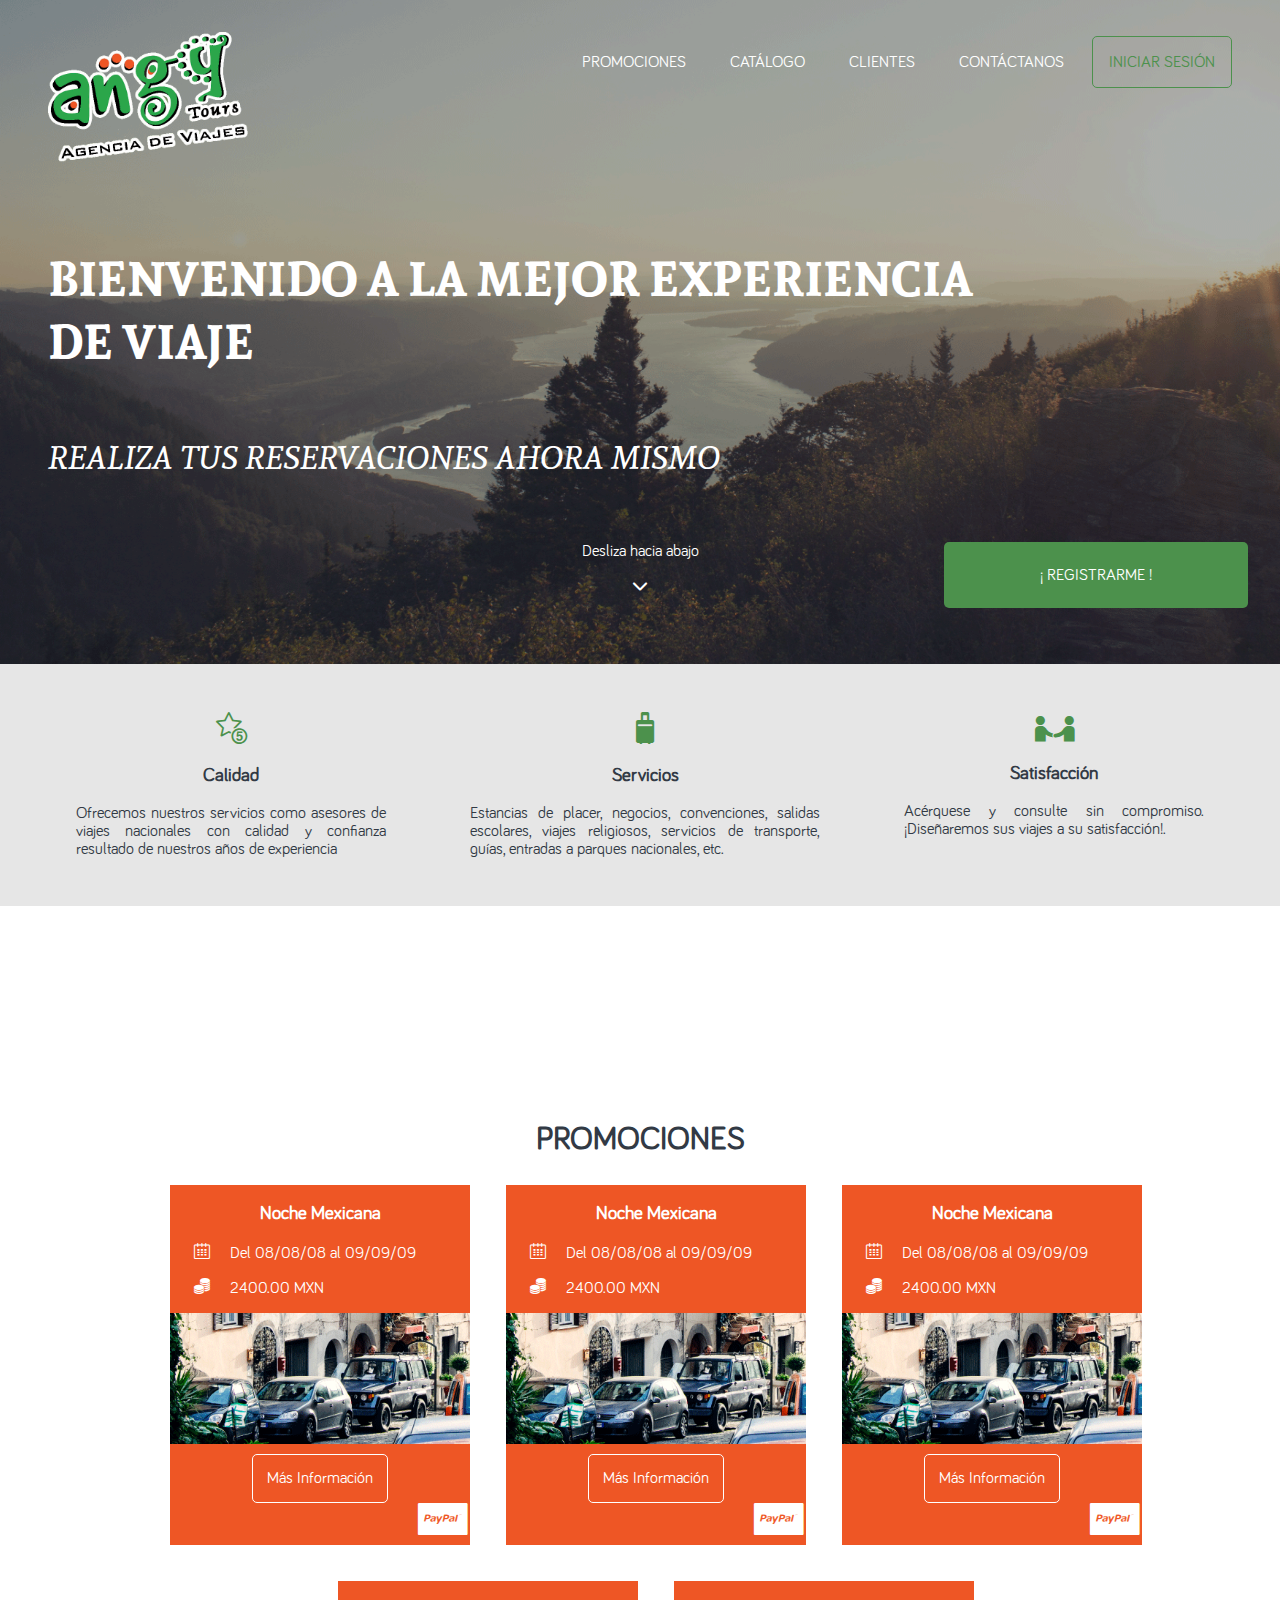
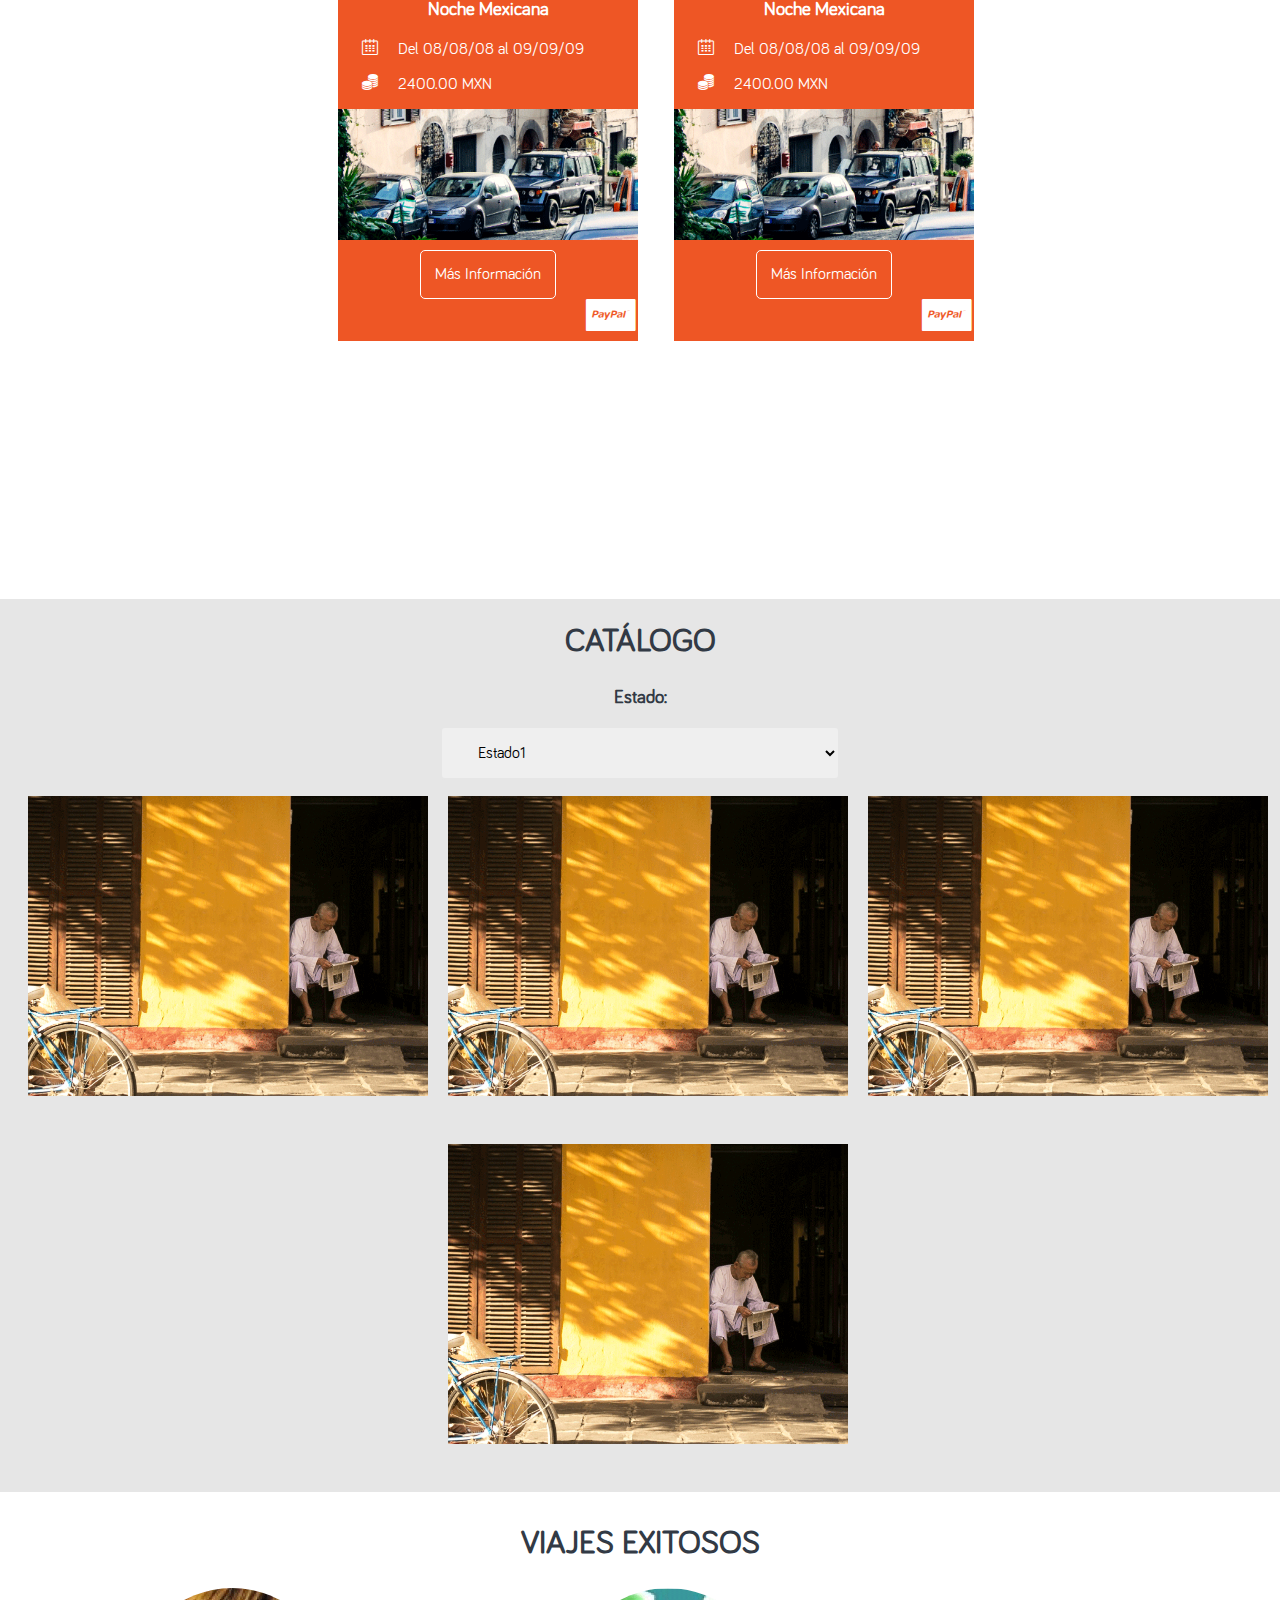
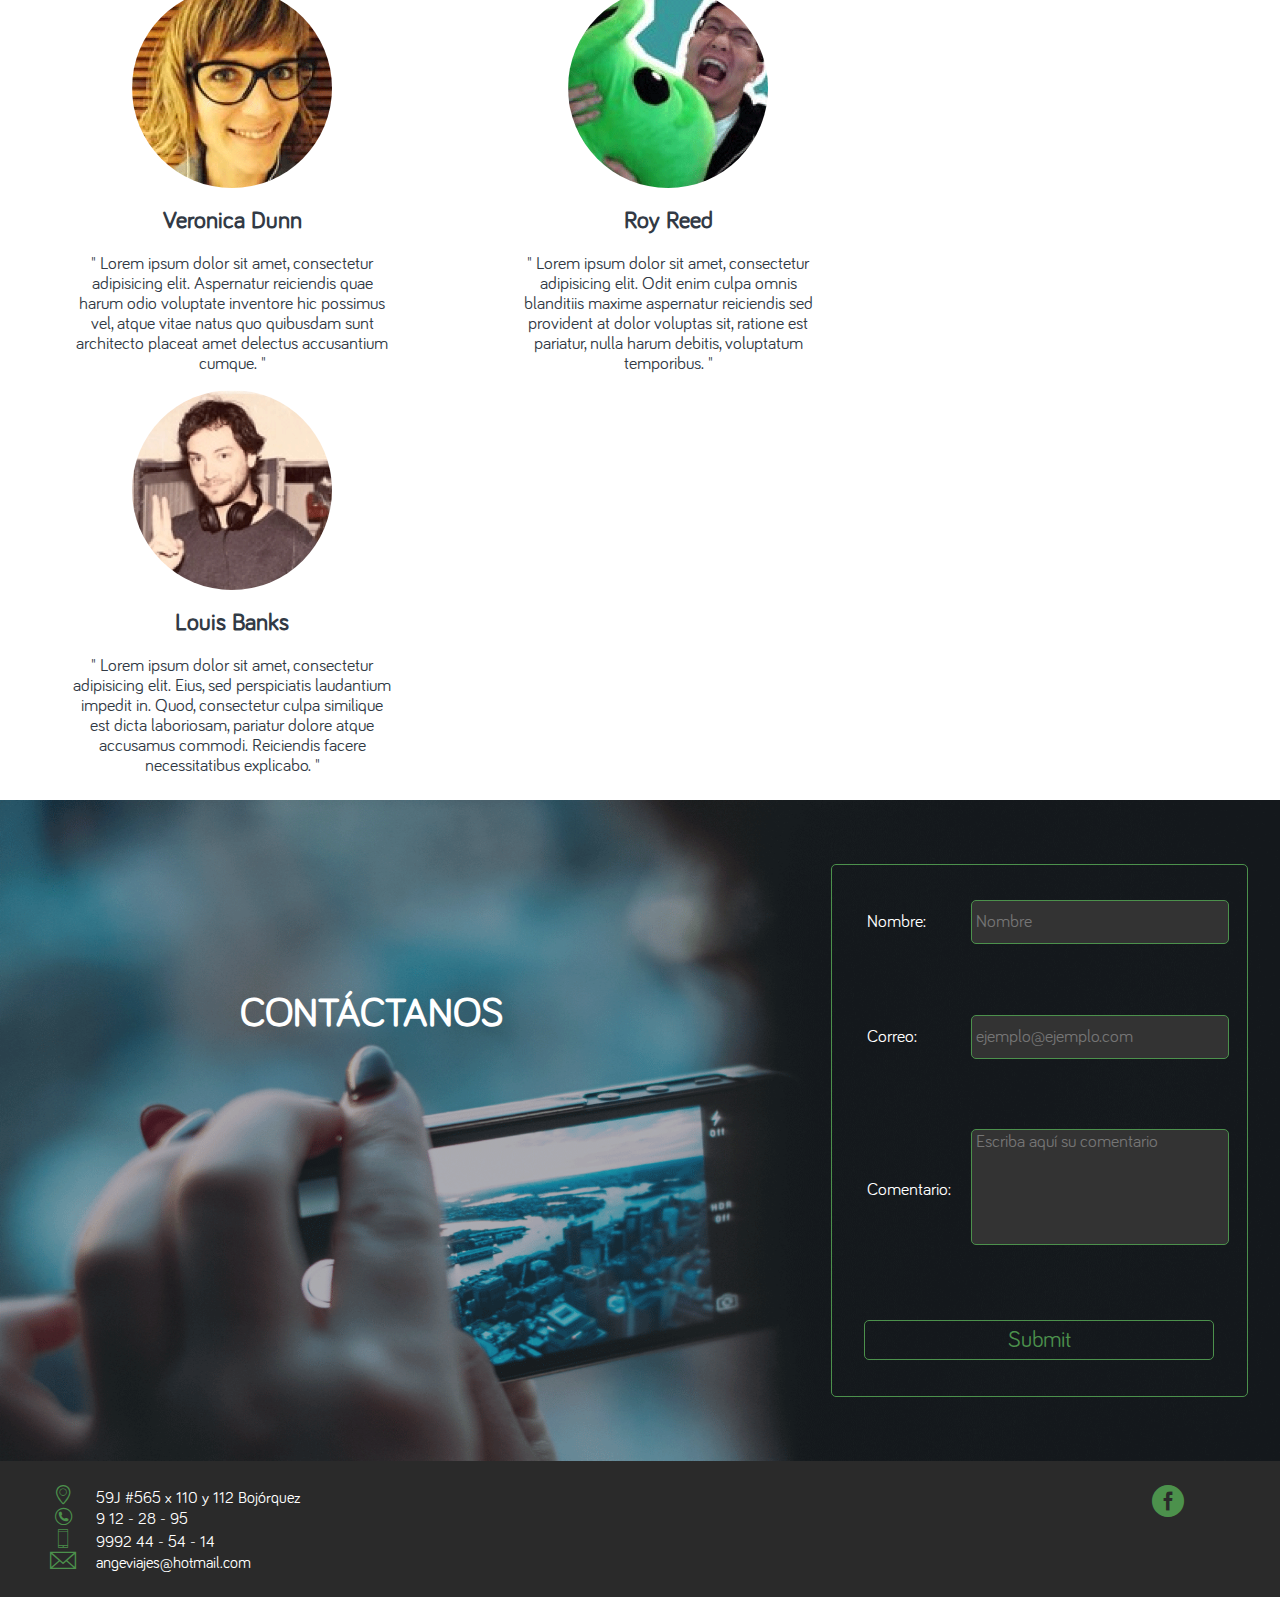
<file: index.html>
<!DOCTYPE html>
<html lang="es">
<head>
	<meta charset="UTF-8">
	<meta name="viewport" content="width=device-width, user-scalable=no, initial-scale=1.0, maximum-scale=1.0, minimum-scale=1.0">
	<title>AngyTours</title>
	<link rel="stylesheet" href="css/estilos.css">
</head>
<body>
	<header class="cabecera">
		<nav class="navegacion margen-right">
			<ul class="navegacion-ul">
				<li class="navegacion-li"><a href="#" >Promociones</a></li>
				<li class="navegacion-li"><a href="#" >Catálogo</a></li>
				<li class="navegacion-li"><a href="#" >Clientes</a></li>
				<li class="navegacion-li"><a href="#" >Contáctanos</a></li>
				<li class="navegacion-li sesion"><a href="#" >Iniciar Sesión</a></li>
			</ul>
		</nav>
		<figure class="logo margen-left">
			<img src="img/logo.png" width="200" height="130" alt="">
		</figure>
		<p class="welcome">Bienvenido a la mejor experiencia <br> de viaje</p>
		<p class="welcome-next">Realiza tus reservaciones ahora mismo</p>
		<div class="boton-intro">	
			<button class="registro">¡ Registrarme !</button>
			<div class="caja-deslizar">
				<p class="deslizar">Desliza hacia abajo</p>
				<span class="scroll icon-scroll"></span>				
			</div>		
		</div>
	</header>
	<section>
		<div class="inicio">
			<div class="contenedor-inicio">
				<div class="calidad">
					<span class="iconos icon-calidad"></span>
					<h3 class="titulo-servicios">Calidad</h3>
					<p class="texto-servicios">Ofrecemos nuestros servicios como asesores de viajes nacionales con calidad y confianza resultado de nuestros años de experiencia</p>
				</div>
				<div class="servicios ">
					<span class="iconos icon-maleta"></span>
					<h3 class="titulo-servicios">Servicios</h3>
					<p class="texto-servicios">Estancias de placer, negocios, convenciones, salidas escolares, viajes religiosos, servicios de transporte, guías, entradas a parques nacionales, etc.</p>
				</div>
				<div class="satisfaccion">
					<span class="iconos-servicio icon-servicio"></span>
					<h3 class="titulo-servicios">Satisfacción</h3>
					<p class="texto-servicios">Acérquese y consulte sin compromiso. ¡Diseñaremos sus viajes a su satisfacción!.</p>
				</div>				
			</div>			
		</div>
		<div class="playa"></div>
		<article class="promociones">
			<h2 class="titulos">Promociones</h2>
			<div class="contenedor-promociones">
				<div class="lista-promocion">
					<h3 class="titulo-promo">Noche Mexicana</h3>
					<div class="division">
						<div class="icono-promocion">
							<span class="icono-promo-item icon-calendario"></span>
						</div>
						<div class="informacion-promo">
							<p class="informacion-promo-item">Del 08/08/08 al 09/09/09</p>
						</div>
						
					</div>
					<div class="division">
						<div class="icono-promocion">
							<span class="icono-promo-item icon-moneda"></span>
						</div>
						<div class="informacion-promo">
							<p class="informacion-promo-item">2400.00 MXN</p>
						</div>
						
					</div>
					<figure class="figure-promo">
						<img src="img/img_promocion.png" alt="">
					</figure>
					<div class="btn-centrado">
						<button class="boton-promocion">Más Información</button>
					</div>
					<span class="icono-pago icon-paypal derecha"></span>	
				</div>
				<div class="lista-promocion">
					<h3 class="titulo-promo">Noche Mexicana</h3>
					<div class="division">
						<div class="icono-promocion">
							<span class="icono-promo-item icon-calendario"></span>
						</div>
						<div class="informacion-promo">
							<p class="informacion-promo-item">Del 08/08/08 al 09/09/09</p>
						</div>
						
					</div>
					<div class="division">
						<div class="icono-promocion">
							<span class="icono-promo-item icon-moneda"></span>
						</div>
						<div class="informacion-promo">
							<p class="informacion-promo-item">2400.00 MXN</p>
						</div>
						
					</div>
					<figure class="figure-promo">
						<img src="img/img_promocion.png" alt="">
					</figure>
					<div class="btn-centrado">
						<button class="boton-promocion">Más Información</button>
					</div>
					<span class="icono-pago icon-paypal derecha"></span>	
				</div>
				<div class="lista-promocion">
					<h3 class="titulo-promo">Noche Mexicana</h3>
					<div class="division">
						<div class="icono-promocion">
							<span class="icono-promo-item icon-calendario"></span>
						</div>
						<div class="informacion-promo">
							<p class="informacion-promo-item">Del 08/08/08 al 09/09/09</p>
						</div>
						
					</div>
					<div class="division">
						<div class="icono-promocion">
							<span class="icono-promo-item icon-moneda"></span>
						</div>
						<div class="informacion-promo">
							<p class="informacion-promo-item">2400.00 MXN</p>
						</div>
						
					</div>
					<figure class="figure-promo">
						<img src="img/img_promocion.png" alt="">
					</figure>
					<div class="btn-centrado">
						<button class="boton-promocion">Más Información</button>
					</div>
					<span class="icono-pago icon-paypal derecha"></span>	
				</div>
				<div class="lista-promocion">
					<h3 class="titulo-promo">Noche Mexicana</h3>
					<div class="division">
						<div class="icono-promocion">
							<span class="icono-promo-item icon-calendario"></span>
						</div>
						<div class="informacion-promo">
							<p class="informacion-promo-item">Del 08/08/08 al 09/09/09</p>
						</div>
						
					</div>
					<div class="division">
						<div class="icono-promocion">
							<span class="icono-promo-item icon-moneda"></span>
						</div>
						<div class="informacion-promo">
							<p class="informacion-promo-item">2400.00 MXN</p>
						</div>
						
					</div>
					<figure class="figure-promo">
						<img src="img/img_promocion.png" alt="">
					</figure>
					<div class="btn-centrado">
						<button class="boton-promocion">Más Información</button>
					</div>
					<span class="icono-pago icon-paypal derecha"></span>	
				</div>
				<div class="lista-promocion">
					<h3 class="titulo-promo">Noche Mexicana</h3>
					<div class="division">
						<div class="icono-promocion">
							<span class="icono-promo-item icon-calendario"></span>
						</div>
						<div class="informacion-promo">
							<p class="informacion-promo-item">Del 08/08/08 al 09/09/09</p>
						</div>
						
					</div>
					<div class="division">
						<div class="icono-promocion">
							<span class="icono-promo-item icon-moneda"></span>
						</div>
						<div class="informacion-promo">
							<p class="informacion-promo-item">2400.00 MXN</p>
						</div>
						
					</div>
					<figure class="figure-promo">
						<img src="img/img_promocion.png" alt="">
					</figure>
					<div class="btn-centrado">
						<button class="boton-promocion">Más Información</button>
					</div>
					<span class="icono-pago icon-paypal derecha"></span>	
				</div>
			</div>
		</article>
		<div class="ruta"></div>
		<article class="catalogo">
			<h2 class="titulos">Catálogo</h2>
			<div class="info-estado">
				<h3 class="estado">Estado:</h3>
				<select class="opciones-estados">
				  <option value="estado1">Estado1</option>
				  <option value="estado2">Estado2</option>
				  <option value="estado3">Estado3</option>
				  <option value="estado4">Estado4</option>
				</select>
			</div>
			<div class="contenedor-catalogo">
				<figure class="img-estado">
					<img src="img/hotel.png" width="400" height="300" alt="">
					<span class="mask">
						<h2 class="titulo-estado">Hotel Min Hao</h2>
						<button class="boton-estado">Más Información</button>
					</span>
				</figure>
				<figure class="img-estado">
					<img src="img/hotel.png" width="400" height="300" alt="">
					<span class="mask">
						<h2 class="titulo-estado">Hotel Min Hao</h2>
						<button class="boton-estado">Más Información</button>
					</span>
				</figure>
				<figure class="img-estado">
					<img src="img/hotel.png" width="400" height="300" alt="">
					<span class="mask">
						<h2 class="titulo-estado">Hotel Min Hao</h2>
						<button class="boton-estado">Más Información</button>
					</span>
				</figure>
				<figure class="img-estado">
					<img src="img/hotel.png" width="400" height="300" alt="">
					<span class="mask">
						<h2 class="titulo-estado">Hotel Min Hao</h2>
						<button class="boton-estado">Más Información</button>
					</span>
				</figure>				
			</div>
		</article>
		<article class="viajes-ex">
			<h2 class="titulos">
				Viajes Exitosos
			</h2>
			<div class="info-viajeros">
				<figure class="viajeros">
					<img src="img/viajero1.png" width="200" height="200" alt="">
				</figure>
				<h2 class="nombre-viajero">
					Veronica Dunn
				</h2>
				<blockquote>
					<p class="experiencia-viajero">
						" Lorem ipsum dolor sit amet, consectetur adipisicing elit. Aspernatur reiciendis quae harum odio voluptate inventore hic possimus vel, atque vitae natus quo quibusdam sunt architecto placeat amet delectus accusantium cumque. "
					</p>
				</blockquote>				
			</div>
			<div class="info-viajeros">
				<figure class="viajeros">
					<img src="img/viajero2.png" width="200" height="200" alt="">
				</figure>
				<h2 class="nombre-viajero">
					Roy Reed
				</h2>
				<blockquote>
					<p class="experiencia-viajero">
						" Lorem ipsum dolor sit amet, consectetur adipisicing elit. Odit enim culpa omnis blanditiis maxime aspernatur reiciendis sed provident at dolor voluptas sit, ratione est pariatur, nulla harum debitis, voluptatum temporibus. "
					</p>				
					
				</blockquote>
			</div>
			<div class="info-viajeros">
				<figure class="viajeros">
					<img src="img/viajero3.png" width="200" height="200" alt="">
				</figure>
				<h2 class="nombre-viajero">
					Louis Banks
				</h2>
				<blockquote>
					<p class="experiencia-viajero">
						" Lorem ipsum dolor sit amet, consectetur adipisicing elit. Eius, sed perspiciatis laudantium impedit in. Quod, consectetur culpa similique est dicta laboriosam, pariatur dolore atque accusamus commodi. Reiciendis facere necessitatibus explicabo. "
					</p>
				</blockquote>					
			</div>
		</article>
		<article class="contactanos">
			<h2 class="titulo-contactanos">
				Contáctanos
			</h2>
			<form action="" class="formulario-contactanos">
				<div class="separacion-formulario">
					<div class="etiquetas">
						<label for="" class="etiqueta-formulario">Nombre:</label>
						
					</div>
					<div class="campos">
						<input type="text" placeholder="Nombre" class="campo-form" required><br>
						
					</div>					
				</div>

				<div class="separacion-formulario">
					<div class="etiquetas">
						<label for="" class="etiqueta-formulario">Correo:</label>
						
					</div>
					<div class="campos">
						<input type="mail" placeholder="ejemplo@ejemplo.com" class="campo-form" required><br>
						
					</div>					
				</div>

				<div class="separacion-formulario">
					<div class="etiquetas">
						<label for="" class="etiqueta-formulario">Comentario:</label>
						
					</div>
					<div class="campos">
						<textarea placeholder="Escriba aquí su comentario" class="campo-form estilo-textarea" required></textarea>						
					</div>
					
				</div>
				<div class="centrar">
					<input type="submit" class="submit-form">				
				</div>
			</form>
		</article>
	</section>
	<footer>
		<div class="alinear">			
			<div class="separacion">			
				<div class="datosEmpresa">
					<span class="datosEmpresa-iconos icon-ubicacion"></span>
				</div>
				<div class="info">
					<span class="informacionEmpresa">59J #565 x 110 y 112 Bojórquez</span>		
				</div>
			</div>
			<div class="separacion">			
				<div class="datosEmpresa">
					<span class="datosEmpresa-iconos icon-phone"></span>
				</div>
				<div class="info">				
					<span class="informacionEmpresa">9 12 - 28 - 95</span>
				</div>
			</div>
			<div class="separacion">			
				<div class="datosEmpresa">
					<span class="datosEmpresa-iconos icon-cel"></span>
				</div>
				<div class="info">				
					<span class="informacionEmpresa">9992 44 - 54 - 14</span>
				</div>
			</div>
			<div class="separacion">
				
				<div class="datosEmpresa">
					<span class="datosEmpresa-iconos icon-mail"></span>
				</div>
				<div class="info">				
					<span class="informacionEmpresa">angeviajes@hotmail.com</span>
				</div>
			</div>
		</div>
		<a href="" class="red-social icon-fb2 derecha"></a>
	</footer>
</body>
</html>
</file>
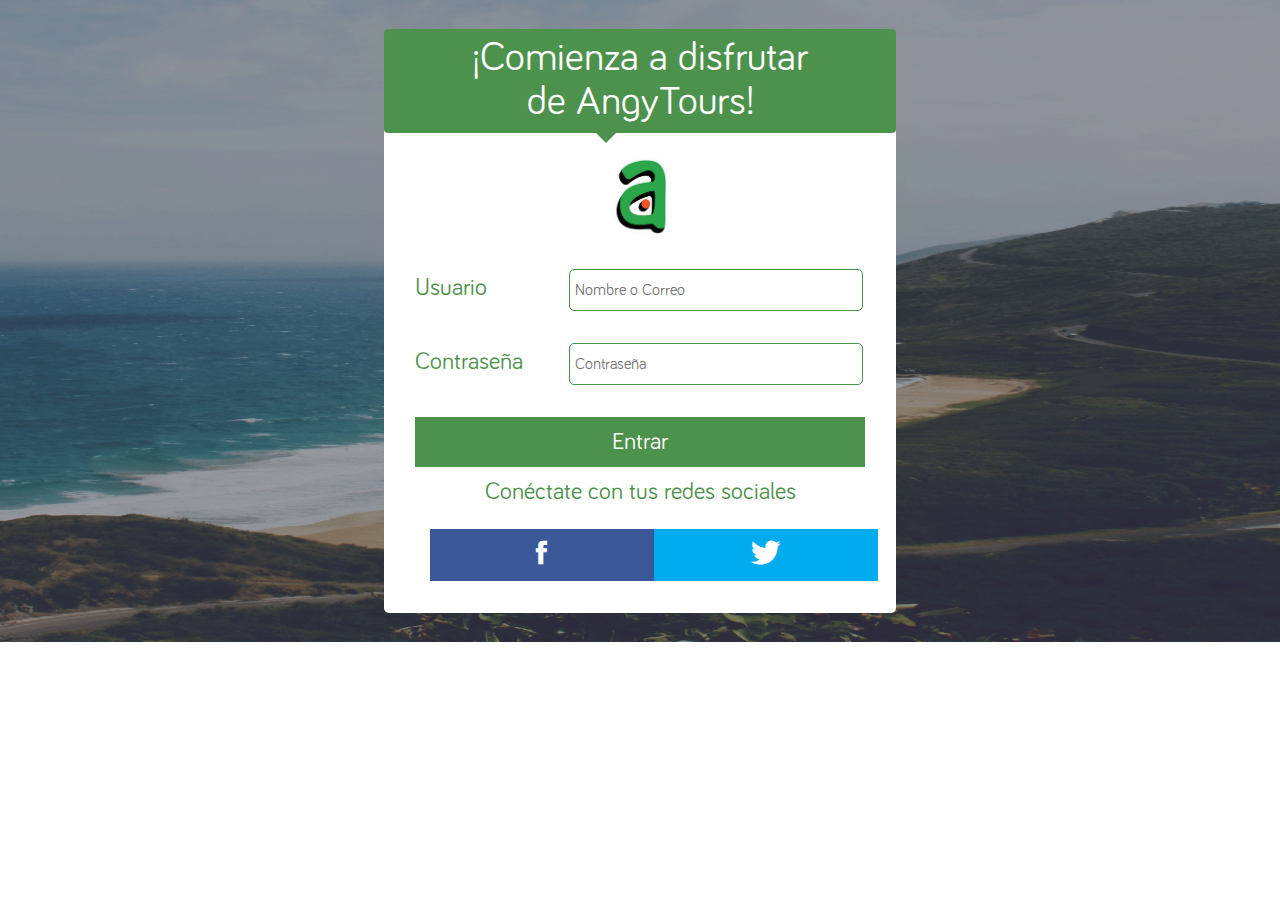
<file: inicioSesion.html>
<!DOCTYPE html>
<html lang="es">
<head>
	<meta charset="UTF-8">
	<meta name="viewport" content="width=device-width, user-scalable=no, initial-scale=1.0, maximum-scale=1.0, minimum-scale=1.0">
	<title>AngyTours Inicio de sesión</title>
	<link rel="stylesheet" href="css/estilos.css">
</head>
<body class="bg-sesion">
	<div class="caja-Inicio">
		<div class="titulo-Inicio">
			<p>¡Comienza a disfrutar <br>de AngyTours!</p> 
		</div>
		<span class="triangulo"></span>
		<figure class="logo-Inicio">
			<img src="img/Angy.png" width="55" height="80" alt="">
		</figure>
		<form action="" class="formulario-Inicio">
			<div class="separacion-formulario">
				<div class="etiquetas">
					<label for="">Usuario</label>				
				</div>
				<div class="campos">
					<input type="text" placeholder="Nombre o Correo" required>					
				</div>
			</div>
			<div class="separacion-formulario">
				<div class="etiquetas">
					<label for="">Contraseña</label>			
				</div>
				<div class="campos">
					<input type="password" placeholder="Contraseña" required>					
				</div>
			</div>
				<input type="submit" value="Entrar" class="btn-login">			
		</form>
		<p class="entrarSociales">
			Conéctate con tus redes sociales
		</p>
		<div class="socialFacebook">
			<span class="icon-facebook"></span>
		</div>
		<div class="socialTwitter">
			<span class="icon-twitter"></span>
		</div>
	</div>
</body>
</html>
</file>
<file: css/estilos.css>
/* normalize.css v3.0.0 | MIT License | git.io/normalize */
html{font-family:sans-serif;-ms-text-size-adjust:100%;-webkit-text-size-adjust:100%}body{margin:0}article,aside,details,figcaption,figure,footer,header,hgroup,main,nav,section,summary{display:block}audio,canvas,progress,video{display:inline-block;vertical-align:baseline}audio:not([controls]){display:none;height:0}[hidden],template{display:none}a{background:transparent;}a:active,a:hover{outline:0}abbr[title]{border-bottom:1px dotted}b,strong{font-weight:bold}dfn{font-style:italic}h1{font-size:2em;margin:.67em 0}mark{background:#ff0;color:#000}small{font-size:80%}sub,sup{font-size:75%;line-height:0;position:relative;vertical-align:baseline}sup{top:-.5em}sub{bottom:-.25em}img{border:0}svg:not(:root){overflow:hidden}figure{margin:1em 40px}hr{-moz-box-sizing:content-box;box-sizing:content-box;height:0}pre{overflow:auto}code,kbd,pre,samp{font-family:monospace,monospace;font-size:1em}button,input,optgroup,select,textarea{color:inherit;font:inherit;margin:0}button{overflow:visible}button,select{text-transform:none}button,html input[type="button"],input[type="reset"],input[type="submit"]{-webkit-appearance:button;cursor:pointer}button[disabled],html input[disabled]{cursor:default}button::-moz-focus-inner,input::-moz-focus-inner{border:0;padding:0}input{line-height:normal}input[type="checkbox"],input[type="radio"]{box-sizing:border-box;padding:0}input[type="number"]::-webkit-inner-spin-button,input[type="number"]::-webkit-outer-spin-button{height:auto}input[type="search"]{-webkit-appearance:textfield;-moz-box-sizing:content-box;-webkit-box-sizing:content-box;box-sizing:content-box}input[type="search"]::-webkit-search-cancel-button,input[type="search"]::-webkit-search-decoration{-webkit-appearance:none}fieldset{border:1px solid #c0c0c0;margin:0 2px;padding:.35em .625em .75em}legend{border:0;padding:0}textarea{overflow:auto}optgroup{font-weight:bold}table{border-collapse:collapse;border-spacing:0}td,th{padding:0}@font-face{font-family:'angytours-andada bold';src:url("../fonts/Andada-Bold.otf") format("opentype")}@font-face{font-family:'angytours-andada italic';src:url("../fonts/Andada-Italic.otf") format("opentype")}@font-face{font-family:'angytours-bariol';src:url("../fonts/Bariol_Regular.otf") format("opentype")}@font-face{font-family:'angytours-icon';src:url("../fonts/icomoon.eot?6e85gn");src:url("../fonts/icomoon.eot?#iefix6e85gn") format('embedded-opentype'),url("../fonts/icomoon.woff?6e85gn") format('woff'),url("../fonts/icomoon.ttf?6e85gn") format('truetype'),url("../fonts/icomoon.svg?6e85gn#icomoon") format('svg');font-weight:normal;font-style:normal}[class^="icon-"],[class*=" icon-"]{font-family:'angytours-icon';speak:none;font-style:normal;font-weight:normal;font-variant:normal;text-transform:none;line-height:1;-webkit-font-smoothing:antialiased;-moz-osx-font-smoothing:grayscale}.icon-calendario:before{content:"\e600"}.icon-calidad:before{content:"\e601"}.icon-cel:before{content:"\e602"}.icon-facebook:before{content:"\e603"}.icon-fb2:before{content:"\e604"}.icon-mail:before{content:"\e605"}.icon-maleta:before{content:"\e606"}.icon-moneda:before{content:"\e607"}.icon-paypal:before{content:"\e608"}.icon-phone:before{content:"\e609"}.icon-scroll:before{content:"\e60a"}.icon-servicio:before{content:"\e60b"}.icon-twitter:before{content:"\e60c"}.icon-ubicacion:before{content:"\e60d"}a{text-decoration:none}li{list-style:none;display:inline-block}ul{margin:0;padding:0}figure{margin:0}body{font-family:'angytours-bariol';font-size:16px}p{margin:0}.cabecera{background-image:url("../img/intro.png");background-repeat:no-repeat;background-size:100% 100%;overflow:hidden}.navegacion{float:right;margin-top:2em;}.navegacion-li{border-top:5px transparent solid;margin-left:.5em;padding:1em 0;transition:.5s border-top;-ms-transition:.5s border-top;-o-transition:.5s border-top;-webkit-transition:.5s border-top;-moz-transition:.5s border-top;}.navegacion-li a{color:#fff;padding:1em;text-transform:uppercase}.navegacion-li:hover{border-top:5px #4c914c solid}.navegacion .sesion{border:1px #4c914c solid;border-radius:5px;}.navegacion .sesion a{color:#4c914c;transition:.5s border-top;-ms-transition:.5s border-top;-o-transition:.5s border-top;-webkit-transition:.5s border-top;-moz-transition:.5s border-top;}.navegacion .sesion a:hover{background:#4c914c;border:0;color:#fff}.welcome{font-family:'angytours-andada bold';color:#fff;font-size:3em;margin-left:1em;margin-top:5rem;text-transform:uppercase;}.welcome-next{font-family:'angytours-andada italic';color:#fff;font-size:2em;margin-left:1.5em;margin-top:4rem;text-transform:uppercase;margin-bottom:1.5em}.boton-intro{margin-bottom:1.5em;padding-top:1em;padding-bottom:2em;overflow:hidden;}.boton-intro .registro,.boton-intro .caja-deslizar{color:#fff}.boton-intro .registro{background:#4c914c;border-radius:5px;padding:1.5em 6em;text-transform:uppercase;margin-right:2em;border:0;float:right}.boton-intro .caja-deslizar{text-align:center;margin:0 auto;width:200px;}.boton-intro .caja-deslizar .deslizar{margin-bottom:1em}.boton-intro .caja-deslizar .scroll{font-size:.5rem}.margen-left{margin-left:3em}.margen-right{margin-right:3em}.izquierda{float:left}.derecha{float:right}.logo{margin-top:2em;max-width:12.5em}.inicio{background:#e6e6e6;overflow:hidden;color:#323a45;}.inicio .contenedor-inicio{margin:3em 1.5em;text-align:center;}.inicio .contenedor-inicio .calidad{width:310px}.inicio .contenedor-inicio .servicios{width:350px;margin-left:5em}.inicio .contenedor-inicio .satisfaccion{width:300px;margin-top:5px;margin-left:5em}.calidad,.servicios,.satisfaccion{display:inline-block;vertical-align:top;}.calidad .iconos,.servicios .iconos,.satisfaccion .iconos{color:#4c914c;font-size:2em;}.calidad .iconos-servicio,.servicios .iconos-servicio,.satisfaccion .iconos-servicio{color:#4c914c;font-size:1.6em}.calidad .texto-servicios,.servicios .texto-servicios,.satisfaccion .texto-servicios{text-align:justify}.playa{-moz-background-size:cover;-o-background-size:cover;-webkit-background-size:cover;background:url("../img/playa.png") 50% 0 no-repeat fixed;background-size:cover;height:500px;margin:0 auto;max-height:190px;max-width:1400px;position:relative;width:100%}.ruta{-moz-background-size:cover;-o-background-size:cover;-webkit-background-size:cover;background:url("../img/ruta.png") 50% 0 no-repeat fixed;background-size:cover;height:500px;margin:0 auto;max-height:190px;max-width:1400px;position:relative;width:100%}.promociones{padding-bottom:2em;}.promociones .contenedor-promociones{margin-top:1em;text-align:center;}.promociones .contenedor-promociones .lista-promocion{background:#ee5625;color:#fff;display:inline-block;height:360px;margin-bottom:2em;margin-left:2em;overflow:hidden;width:300px;}.promociones .contenedor-promociones .lista-promocion .division{display:block;margin-bottom:1em;text-align:left;}.promociones .contenedor-promociones .lista-promocion .division .informacion-promo,.promociones .contenedor-promociones .lista-promocion .division .icono-promocion{display:inline-block}.promociones .contenedor-promociones .lista-promocion .division .icono-promocion{margin-left:1.5em}.promociones .contenedor-promociones .lista-promocion .division .informacion-promo{margin-left:1em}.titulo-promo{text-align:center;margin-bottom:1em}.titulos{color:#323a45;font-size:2em;text-align:center;text-transform:uppercase}.figure-promo{width:300px;}.figure-promo img{width:300px}.btn-centrado{text-align:center;}.btn-centrado .boton-promocion{background:none;border:1px #fff solid;border-radius:5px;margin-top:.4em;padding:.9em;}.btn-centrado .boton-promocion:hover{-moz-transition:.5s;-ms-transition:.5s;-o-transition:.5s;-webkit-transition:.5s;transition:.5s;color:#ee5625;background:#fff}.icono-pago{font-size:2em;margin-right:.1em}.catalogo{background:#e6e6e6;overflow:hidden}.info-estado{margin:0 auto;text-align:center;width:500px;}.info-estado .estado{color:#323a45}.info-estado .opciones-estados{border:2px #e6e6e6 solid;border-radius:5px;padding:1em 2em;width:400px}.contenedor-catalogo{margin-top:1em;text-align:center;}.contenedor-catalogo .img-estado{display:inline-block;height:300px;margin-bottom:3em;margin-left:1em;position:relative;width:400px;}.contenedor-catalogo .img-estado:hover .mask{-moz-transition:.5s;-ms-transition:.5s;-o-transition:.5s;-webkit-transition:.5s;opacity:1;transition:.5s}.contenedor-catalogo .img-estado .mask{background:rgba(50,58,69,0.3);height:300px;left:0;opacity:0;position:absolute;top:0;width:400px}.contenedor-catalogo .img-estado .titulo-estado{color:#fff;margin-top:3em}.contenedor-catalogo .img-estado .boton-estado{background:none;border:1px #fff solid;border-radius:5px;color:#fff;margin-top:3em;padding:1em;}.contenedor-catalogo .img-estado .boton-estado:hover{-moz-transition:.3s;-ms-transition:.3s;-o-transition:.3s;-webkit-transition:.3s;background:#fff;color:#323a45;transition:.3s}.viajes-ex{padding:.5em 0}.info-viajeros{color:#323a45;display:inline-block;margin-left:2em;text-align:center;vertical-align:top;width:400px;}.info-viajeros .viajeros{height:200px;margin:0 auto;width:200px;}.info-viajeros .viajeros img{border-radius:50%}.info-viajeros .experiencia-viajero{font-size:1.1em}.contactanos{background-image:url("../img/bg_contactanos.png");background-repeat:no-repeat;background-size:100% 100%;overflow:hidden;padding:4em 2em;position:relative;}.contactanos .titulo-contactanos{color:#fff;font-size:2.5em;text-transform:uppercase;width:auto;position:absolute;top:4em;left:6em}.contactanos .titulo-contactanos,.contactanos .formulario-contactanos{display:inline-block}.contactanos .formulario-contactanos{border:1px #4c914c solid;border-radius:5px;padding:2em 1em;width:380px;float:right;font-size:1.1em;}.contactanos .formulario-contactanos .etiqueta-formulario{color:#fff}.contactanos .formulario-contactanos .campo-form{background:#333;border:1px #4c914c solid;border-radius:5px;color:#fff;height:40px;width:250px;padding-left:4px}.contactanos .formulario-contactanos .estilo-textarea{height:110px;resize:none}.contactanos .etiquetas,.contactanos .campos{display:inline-block;vertical-align:middle}.contactanos .etiquetas{margin-left:1em;width:100px}.contactanos .separacion-formulario{margin:0 auto;margin-bottom:2em;padding-bottom:2em}.centrar{margin:0 auto;width:350px;margin-top:1em;}.centrar .submit-form{border:1px #4c914c solid;color:#4c914c;background:none;width:350px;height:40px;border-radius:5px;font-size:1.3em;margin:0 auto;transition:.3s;-moz-transition:.3s;-webkit-transition:.3s;-o-transition:.3s;-ms-transition:.3s;}.centrar .submit-form:hover{background:#4c914c;color:#fff}footer{background:#2a2a2a;overflow:hidden;padding:1.5em 0;}footer .alinear,footer .red-social{display:inline-block}footer .separacion:nth-child(even) .datosEmpresa-iconos{font-size:.9em}footer .datosEmpresa,footer .info{display:inline-block}footer .datosEmpresa{color:#fff;margin-left:2em;font-size:1.2em;text-align:center;width:50px;}footer .datosEmpresa-iconos{color:#4c914c;text-align:center}footer .datosEmpresa .informacionEmpresa{padding-left:2em}footer .info{color:#fff;margin-left:.2em}footer .red-social{color:#4c914c;font-size:2em;margin-right:3em}.bg-sesion{background-image:url("../img/bg_sesion.png");background-repeat:no-repeat;background-size:100% 100%}.caja-Inicio{background:#fff;border-radius:5px;margin:0 auto;margin-bottom:1.8em;margin-top:1.8em;padding-bottom:2em;width:40%;}.caja-Inicio .separacion-formulario{margin:2em 0 2em 0;}.caja-Inicio .separacion-formulario .etiquetas,.caja-Inicio .separacion-formulario .campos{display:inline-block}.caja-Inicio .separacion-formulario .etiquetas{width:150px;color:#4c914c;font-size:1.5em}.caja-Inicio .separacion-formulario .campos{margin-left:0;}.caja-Inicio .separacion-formulario .campos input{border:#4c914c 1px solid;border-radius:5px;width:282px;height:30px;padding:5px}.titulo-Inicio{background:#4c914c;color:#fff;text-align:center;font-size:2.5em;border-radius:4px;padding:.2em 0;position:relative}.triangulo{border-left:10px solid transparent;border-right:10px solid transparent;border-top:10px solid #4c914c;content:"";display:inline-block;position:absolute;right:41.5em}.logo-Inicio{margin:0 auto;width:55px;height:80px;margin-top:1.5em}.formulario-Inicio{width:450px;margin:0 auto}.btn-login{border:0;background:#4c914c;color:#fff;width:450px;padding:.5em;font-size:1.5em;margin-bottom:.5em}.entrarSociales{margin:0 auto;width:500px;text-align:center;color:#4c914c;font-size:1.5em;margin-bottom:1em}.socialFacebook,.socialTwitter{color:#fff;font-size:1.5em;display:inline-block;width:200px;text-align:center;padding:.5em}.socialFacebook{background:#3b5998;margin-left:1.9em}.socialTwitter{background:#00aced;margin-left:-4px}
</file>
